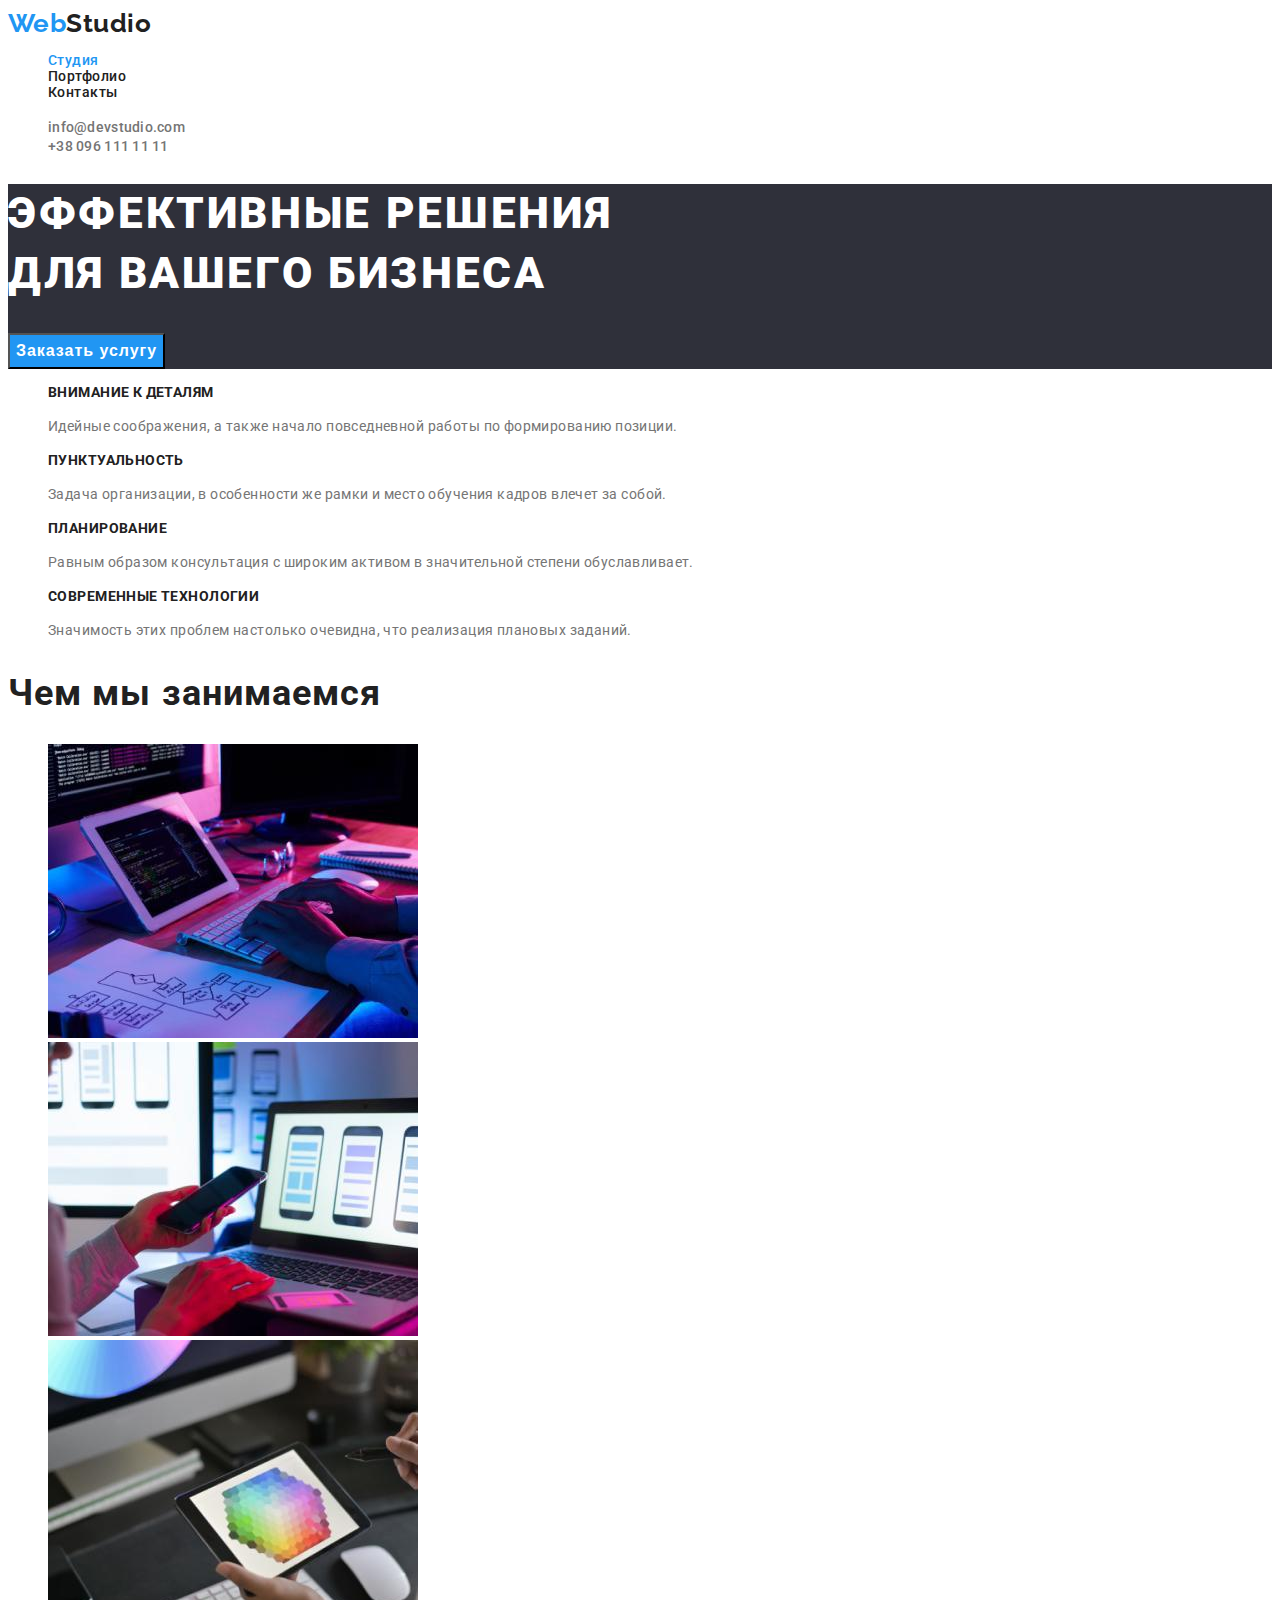
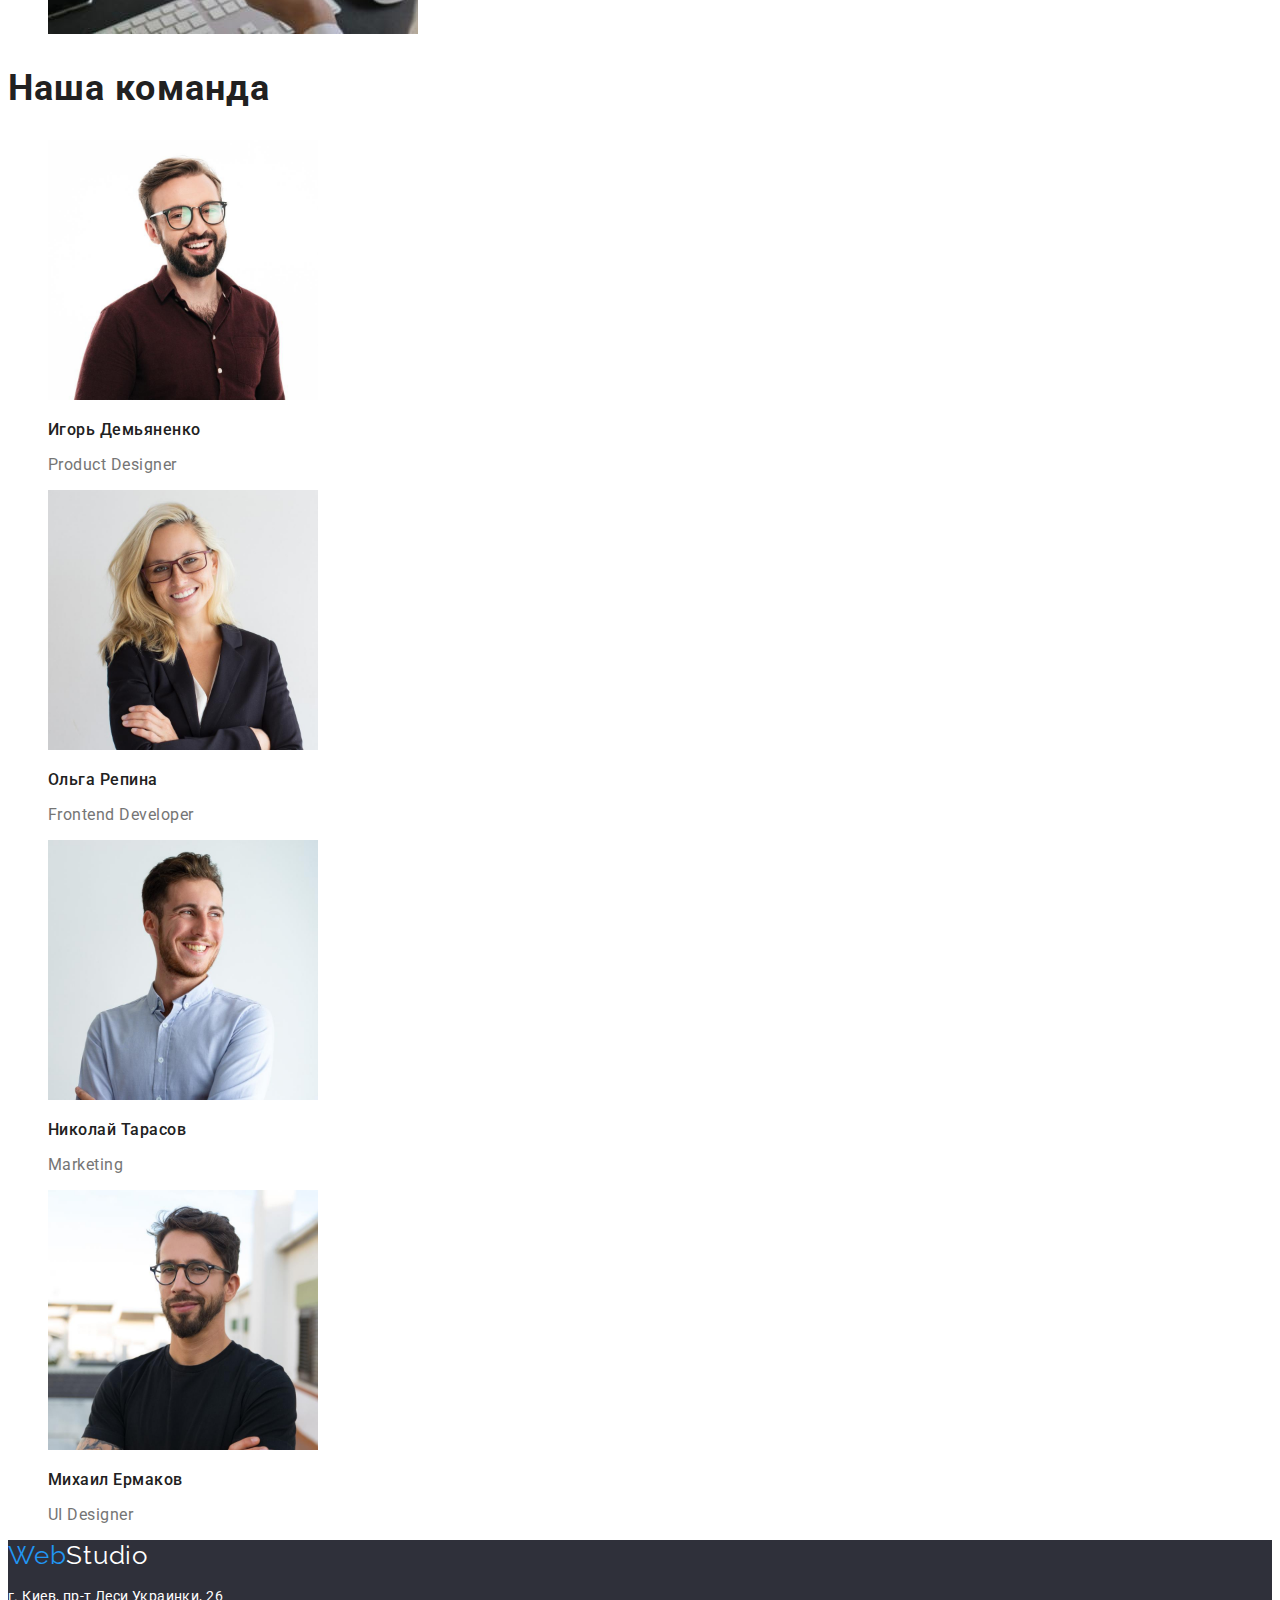
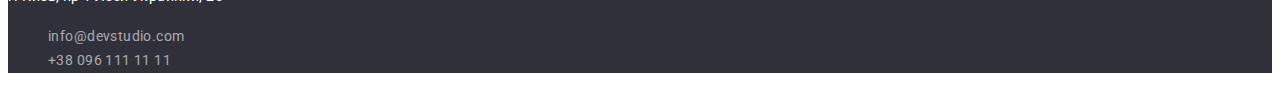
<file: index.html>
<!DOCTYPE html>
<html lang="ru">
<head>
    <meta charset="UTF-8">
    <meta http-equiv="X-UA-Compatible" content="IE=edge">
    <meta name="viewport" content="width=device-width, initial-scale=1.0">
    <title>WebStudio </title>
     <link 
      rel="preconnect" 
      href="https://fonts.gstatic.com">
    
    <link 
    href="https://fonts.googleapis.com/css2?family=Raleway:wght@700&family=Roboto:wght@400;500;700;900&display=swap"
    rel="stylesheet">
    <link rel="stylesheet" href="./css/styles.css">
</head>
<body>
    <!--HEADER-->
    <header class="header-section">
        <nav class="header-nav"> 
            <a class="logo" href=""><span class="logo-web">Web</span>Studio</a> 
            <ul class="header-list list">
                <li><a class="header-item current" href="./index.html">Студия</a></li>
                <li><a class="header-item" href="./portfolio.html">Портфолио</a></li>
                <li><a class="header-item" href="">Контакты</a></li>
            </ul>
        </nav>  
            <ul class="header-list-contact list">
                <li>
                    <a href="mailto:info@devstudio.com" class="header-contact">info@devstudio.com</a>
                </li>
                <li>
                    <a href="tel:+380961111111" class="header-contact">+38 096 111 11 11</a>
                </li>
            </ul>
          
    </header>
    <!--HEADER END-->
    <!---->
    <main>
        <!--HERO-->
        <section class="hero">
            <h1 class="hero-title">Эффективные решения<br>для вашего бизнеса</h1>
            <button type="button" class="hero-btn">Заказать услугу</button>
        </section>
         <!--HERO END-->
         <!--FEATURES-->
        <section class="features">
            <h2 hidden>Почему мы</h2>
            <ul class="feature-list list">
                <li class="feature-item">
                    <h3 class="feature-title">Внимание к деталям</h3>
                    <p class="feature-text">Идейные соображения, а также начало повседневной работы по формированию позиции.</p>
                </li>
                <li class="feature-item">
                    <h3 class="feature-title">Пунктуальность</h3>
                    <p class="feature-text">Задача организации, в особенности же рамки и место обучения кадров влечет за собой.</p>
                </li>
                <li class="feature-item">
                    <h3 class="feature-title">Планирование</h3>
                    <p class="feature-text">Равным образом консультация с широким активом в значительной степени обуславливает.</p>
                </li>
                <li class="feature-item">
                    <h3 class="feature-title">Современные технологии</h3>
                    <p class="feature-text">Значимость этих проблем настолько очевидна, что реализация плановых заданий.</p>
                </li>
            </ul>
        </section>
        <!--FEATURES-->
        <!--WORK-->    
        <section class="work">
            <h2 class="work-title">Чем мы занимаемся</h2>
            <ul class="work-list list">
                <li class="work-item">
                    <img src="./images/box 1.jpg" alt="пишем код" width="370">
                </li>
                <li class="work-item">
                    <img src="./images/box 2.jpg" alt="тестируем" width="370">
                </li>
                <li class="work-item">
                    <img src="./images/box 3.jpg" alt="выбираем цвет" width="370">
                </li>
            </ul>
        </section>
        <!--WORK--> 
        <!--TEAM-->      
        <section class="team">
            <h2 class="team-title">Наша команда</h2>
            <ul class="team-list list">
                <li class="team-item">
                    <img src="./images/team card 1.jpg" alt="Игорь Демьяненко" width="270">
                    <h3 class="team-item-title">Игорь Демьяненко</h3>
                    <p class="team-pro" lang="en">Product Designer</p>
                </li>
                <li class="team-item">
                    <img src="./images/team card 2.jpg" alt="Ольга Репина" width="270">
                    <h3 class="team-item-title">Ольга Репина</h3>
                    <p class="team-pro" lang="en">Frontend Developer</p>
                </li>
                <li class="team-item">
                    <img src="./images/team card 3.jpg" alt="Николай Тарасов" width="270">
                    <h3 class="team-item-title">Николай Тарасов</h3>
                    <p class="team-pro" lang="en">Marketing</p>
                </li>
                <li class="team-item">
                    <img src="./images/team card 4.jpg" alt="Михаил Ермаков" width="270">
                    <h3 class="team-item-title">Михаил Ермаков</h3>
                    <p class="team-pro" lang="en">UI Designer</p>
                </li>
            </ul>
        </section>
         <!--TEAM-->
    </main>

    <!--footer-->
    <footer class="footer">
        <a class="footer-logo" href=""><span class="footer-logo-web">Web</span>Studio</a>
        <address class="adres">
            <p class="adres-adres">г. Киев, пр-т Леси Украинки, 26</p>
            <ul class="adres-list list">
                <li class="adres-item">
                    <a class="adres-contact" href="mailto:info@devstudio.com">info@devstudio.com</a>
                </li>
                <li class="adres-item">
                    <a class="adres-contact" href="tel:+380961111111">+38 096 111 11 11</a>
                </li>
            </ul>
        </address>
    </footer>
    
</body>
</html>
</file>
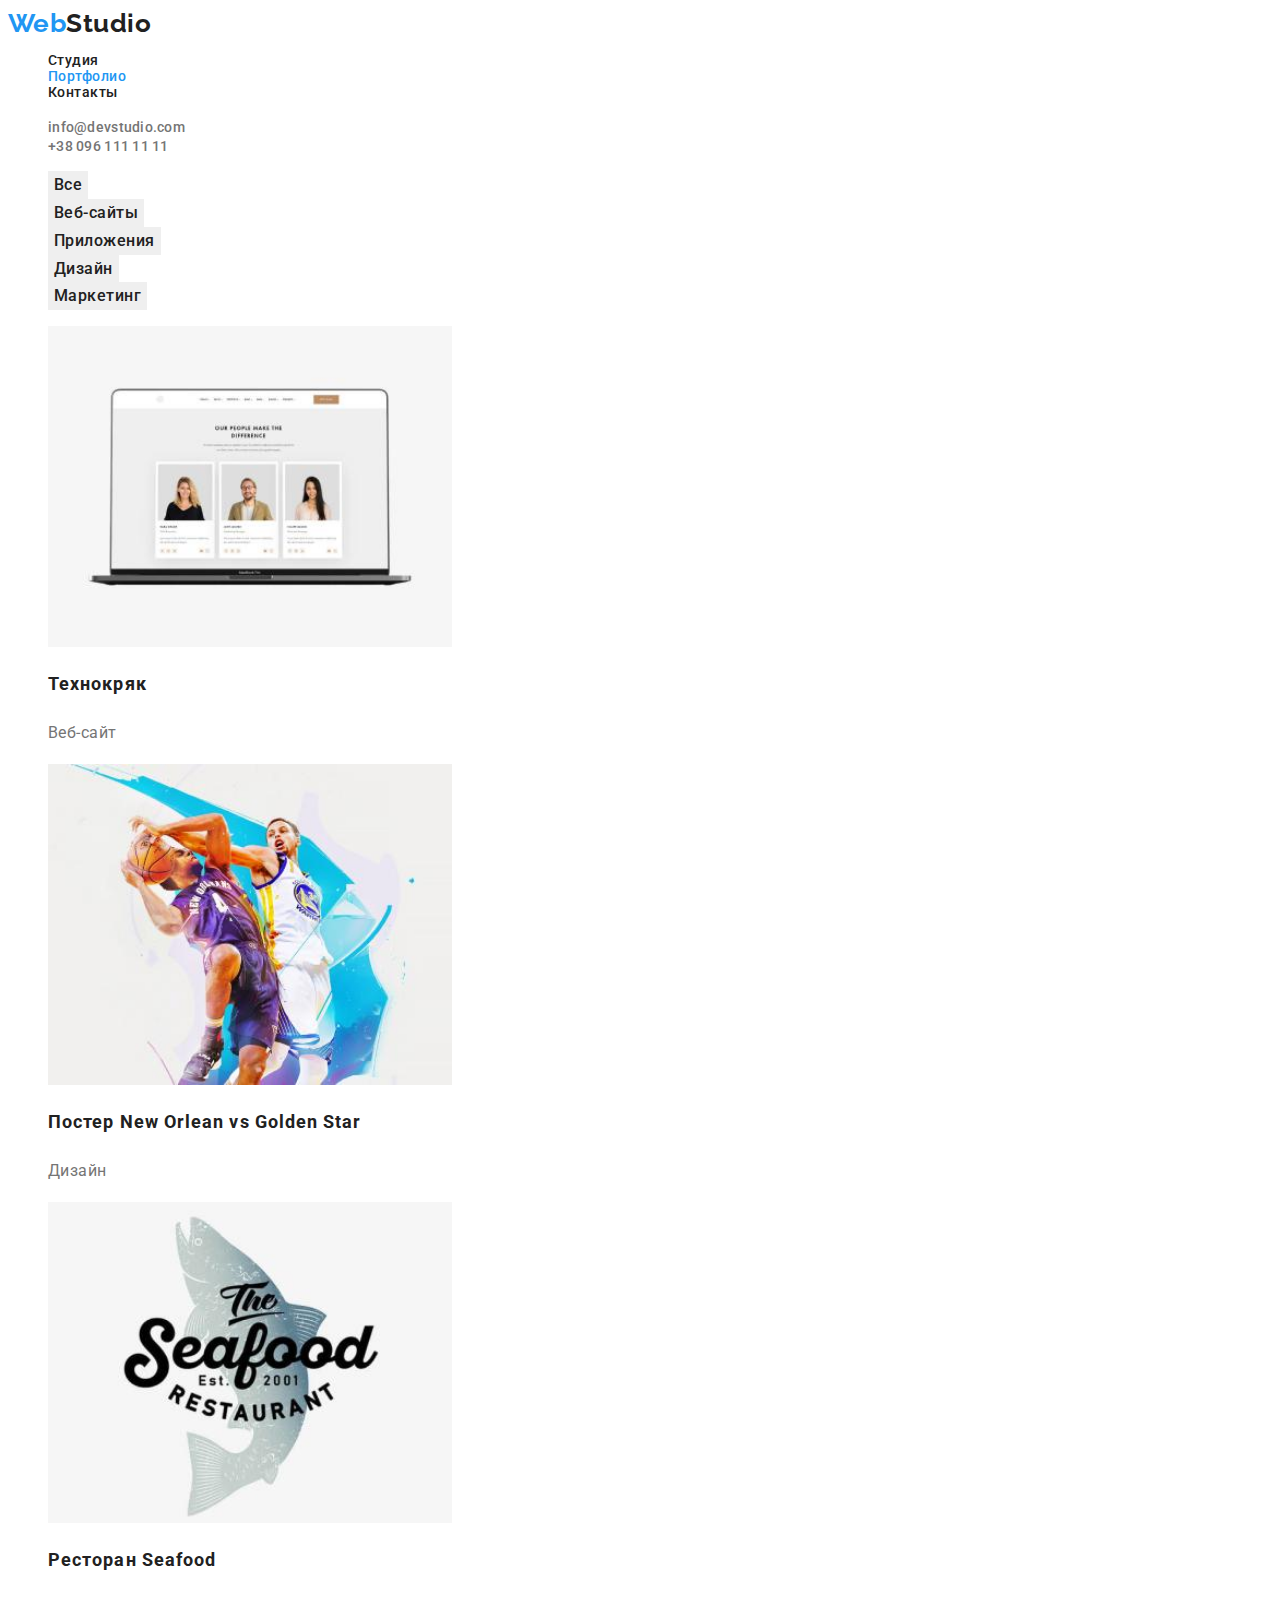
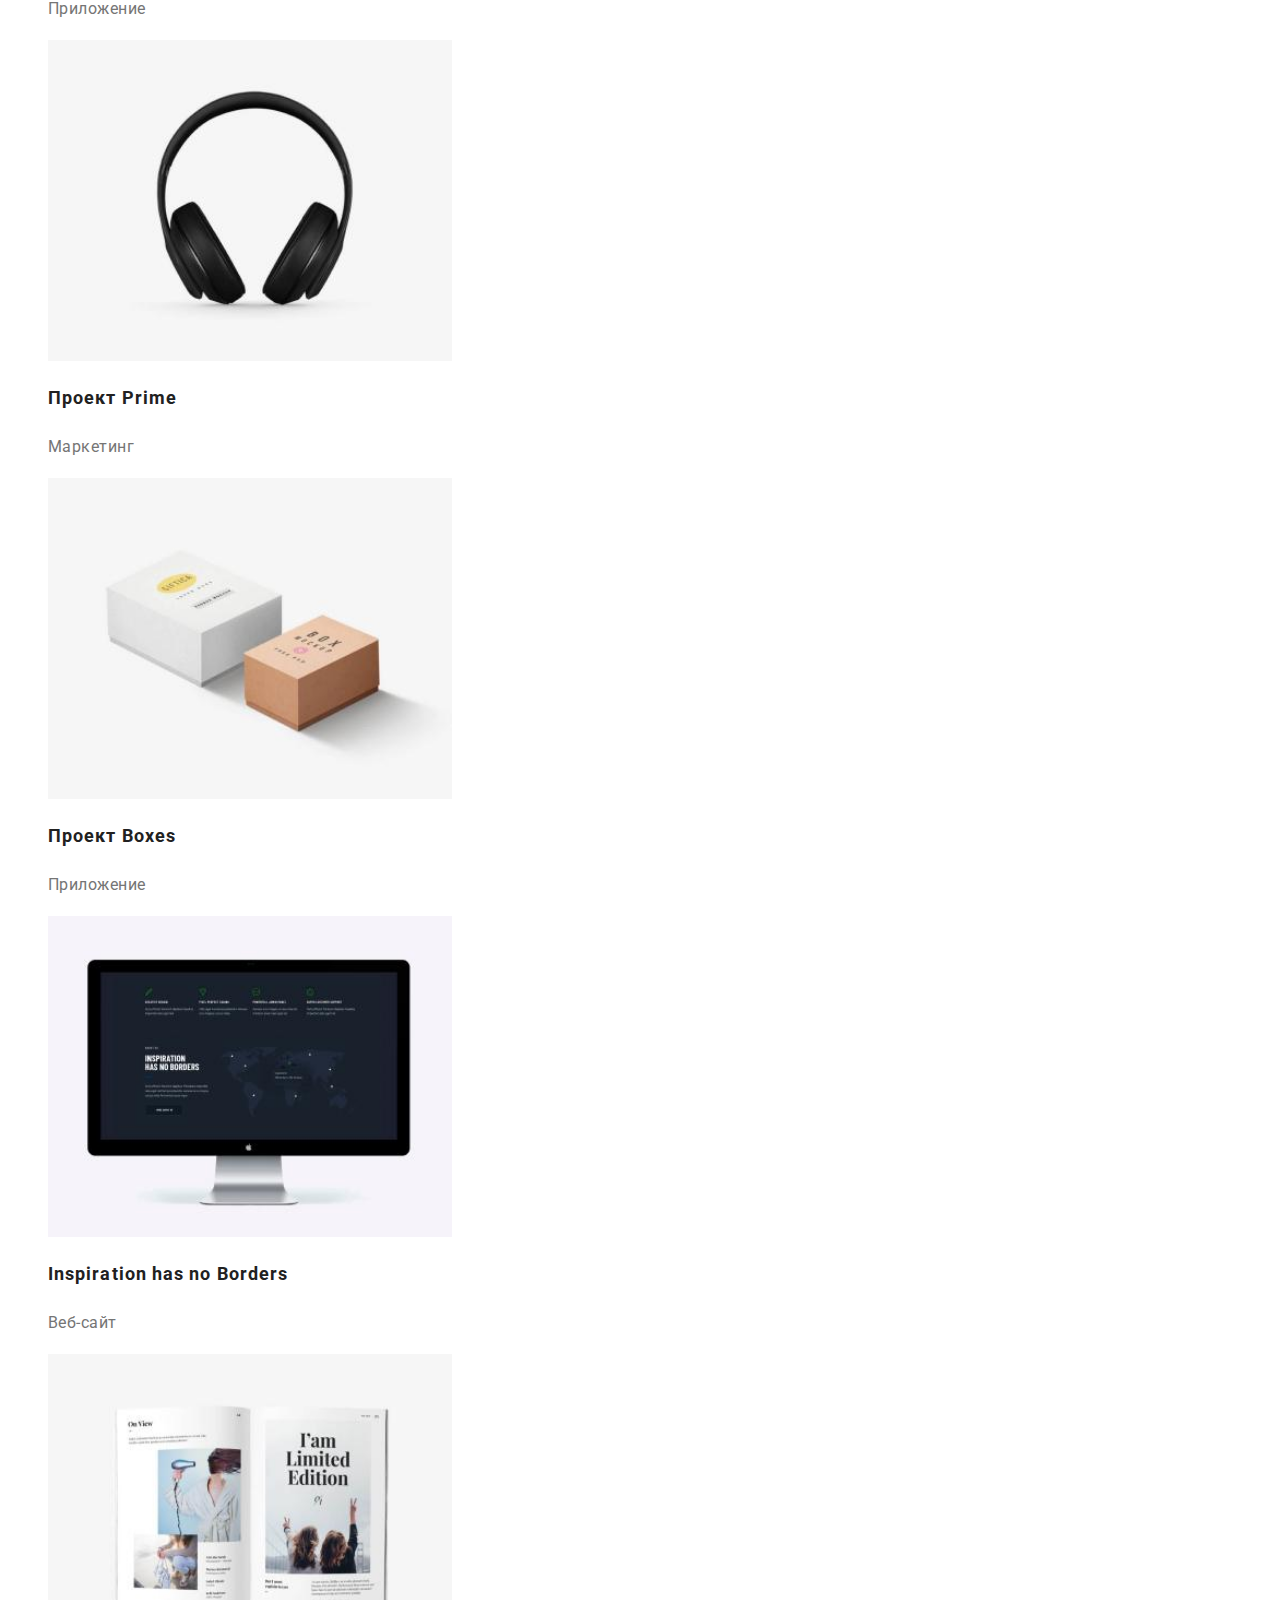
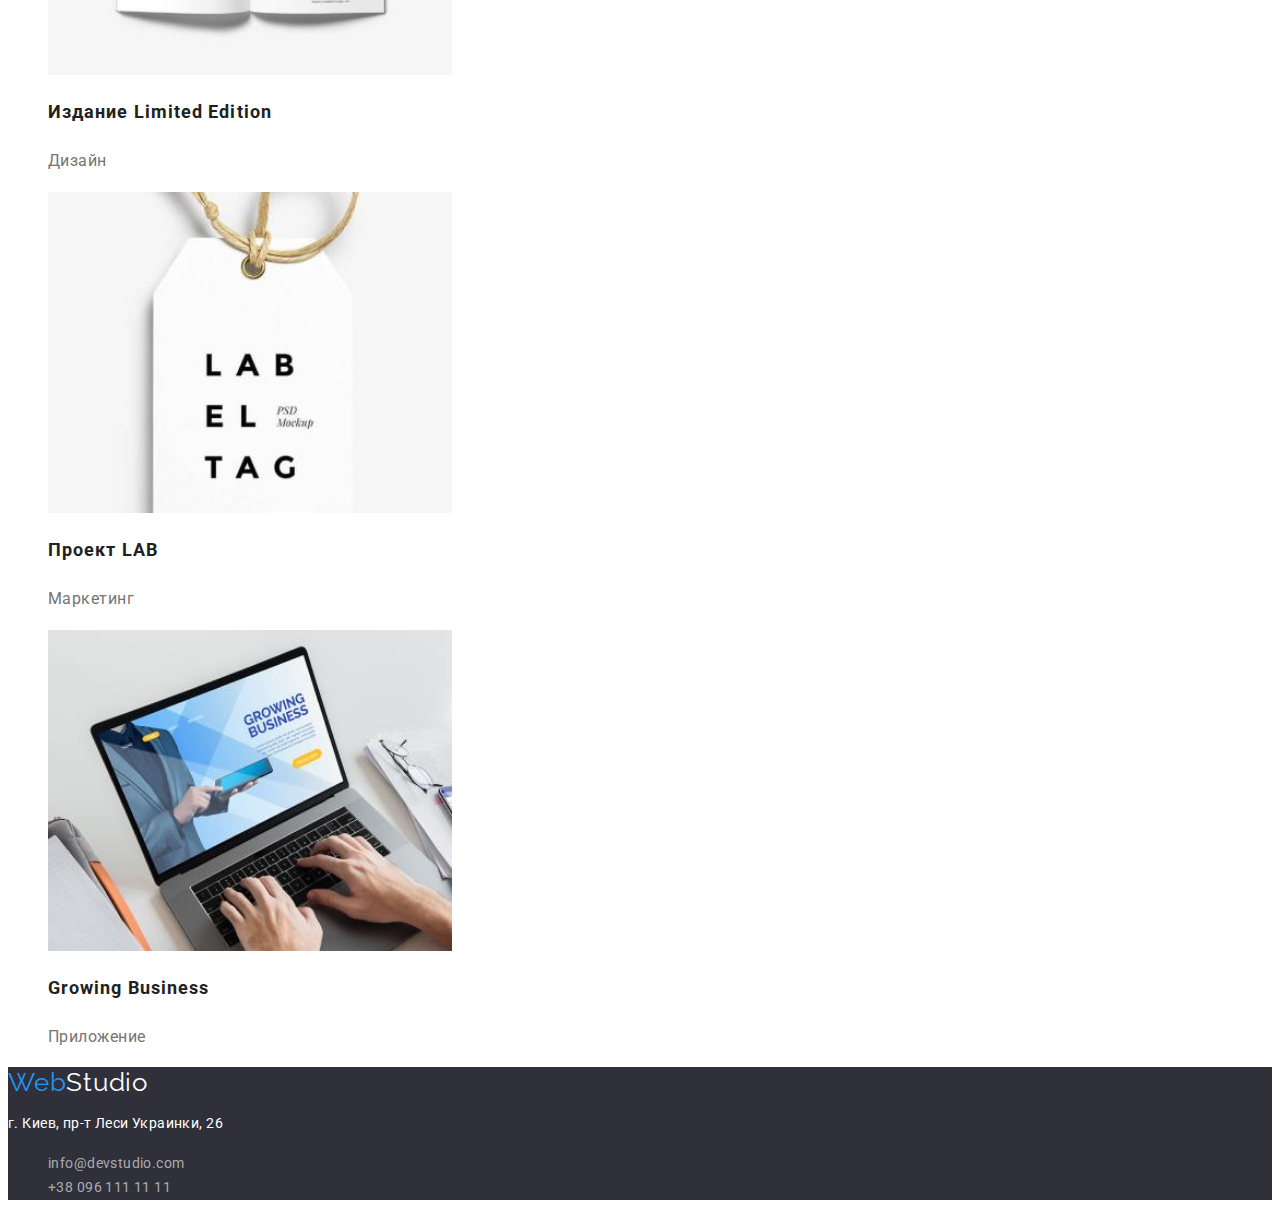
<file: portfolio.html>
<!DOCTYPE html>
<html lang="ru">
<head>
    <meta charset="UTF-8">
    <meta http-equiv="X-UA-Compatible" content="IE=edge">
    <meta name="viewport" content="width=device-width, initial-scale=1.0">
    <title>Document</title>
    <link 
      rel="preconnect" 
      href="https://fonts.gstatic.com">
    
    <link rel="preconnect" href="https://fonts.googleapis.com">
<link rel="preconnect" href="https://fonts.gstatic.com" crossorigin>
<link 
    href="https://fonts.googleapis.com/css2?family=Raleway:wght@700&family=Roboto:wght@400;500;700;900&display=swap"
    rel="stylesheet">
    <link rel="stylesheet" href="./css/styles.css">
</head>
<body>
   <!--HEADER-->
    <header class="header-section">
        <nav class="header-nav"> 
            <a class="logo" href=""><span class="logo-web">Web</span>Studio</a> 
            <ul class="header-list list">
                <li><a class="header-item" href="./index.html">Студия</a></li>
                <li><a class="header-item current" href="./portfolio.html">Портфолио</a></li>
                <li><a class="header-item" href="">Контакты</a></li>
            </ul>
        </nav>  
            <ul class="header-list-contact list">
                <li>
                    <a href="mailto:info@devstudio.com" class="header-contact">info@devstudio.com</a>
                </li>
                <li>
                    <a href="tel:+380961111111" class="header-contact">+38 096 111 11 11</a>
                </li>
            </ul>
          
    </header>
    <!--HEADER END-->
    <!---->
    <main>
        <!--PROJECT-->
        <section class="project">
            <h1 class="project-title" hidden>Наши проекты</h1>
            <ul class="project-btn-list list">
                <li class="project-btn-item"> <button type="button" class="project-btn">Все</button>  </li>
                <li class="project-btn-item"> <button type="button" class="project-btn">Веб-сайты</button> </li>
                <li class="project-btn-item"> <button type="button" class="project-btn">Приложения</button> </li>
                <li class="project-btn-item"> <button type="button" class="project-btn">Дизайн</button> </li>
                <li class="project-btn-item"> <button type="button" class="project-btn">Маркетинг</button> </li>
            </ul>
            <ul class="project-img-list list">
                <li class="project-img-item">
                    <img src="./images/portfolio 1.jpg" alt="Веб-сайт Технокряк" width="404">
                    <h2 class="project-img-title">Технокряк</h2>
                    <p class="project-img-text">Веб-сайт</p>
                </li>
                <li class="project-img-item">
                    <img src="./images/portfolio 2.jpg" alt="Постер New Orlean vs Golden Star" width="404">
                    <h2 class="project-img-title">Постер New Orlean vs Golden Star</h2>
                    <p class="project-img-text">Дизайн</p>
                </li>
                <li class="project-img-item">
                    <img src="./images/portfolio 3.jpg" alt="Приложение для Ресторан Seafood" width="404">
                    <h2 class="project-img-title">Ресторан Seafood</h2>
                    <p class="project-img-text">Приложение</p>
                </li>
                <li class="project-img-item">
                    <img src="./images/portfolio 4.jpg" alt="Проект Prime" width="404">
                    <h2 class="project-img-title">Проект Prime</h2>
                    <p class="project-img-text">Маркетинг</p>
                </li>
                <li class="project-img-item">
                    <img src="./images/portfolio 5.jpg" alt="Проект Boxes" width="404">
                    <h2 class="project-img-title">Проект Boxes</h2>
                    <p class="project-img-text">Приложение</p>
                </li>
                <li class="project-img-item">
                    <img src="./images/portfolio 6.jpg" alt="Веб-сайт Inspiration has no Borders" width="404">
                    <h2 class="project-img-title" lang="en">Inspiration has no Borders</h2>
                    <p class="project-img-text">Веб-сайт</p>
                </li>
                <li class="project-img-item">
                    <img src="./images/portfolio 7.jpg" alt="Издание Limited Edition" width="404">
                    <h2 class="project-img-title">Издание Limited Edition</h2>
                    <p class="project-img-text">Дизайн</p>
                </li>
                <li class="project-img-item">
                    <img src="./images/portfolio 8.jpg" alt="Проект LAB" width="404">
                    <h2 class="project-img-title">Проект LAB</h2>
                    <p class="project-img-text">Маркетинг</p>
                </li>
                <li class="project-img-item">
                    <img src="./images/portfolio 9.jpg" alt="Приложение Growing Business" width="404">
                    <h2 class="project-img-title" lang="en">Growing Business</h2>
                    <p class="project-img-text">Приложение</p>
                </li>
            </ul>
        </section>
        <!--PROJECT-->
    </main> 
    <!--footer-->
    <footer class="footer">
        <a class="footer-logo" href=""><span class="footer-logo-web">Web</span>Studio</a>
        <address class="adres">
            <p class="adres-adres">г. Киев, пр-т Леси Украинки, 26</p>
            <ul class="adres-list list">
                <li class="adres-item">
                    <a class="adres-contact" href="mailto:info@devstudio.com">info@devstudio.com</a>
                </li>
                <li class="adres-item">
                    <a class="adres-contact" href="tel:+380961111111">+38 096 111 11 11</a>
                </li>
            </ul>
        </address>
    </footer>
</body>
</html>
</file>
<file: css/styles.css>
:root { 
      --primary-text-color: #212121;
      --secondary-text-color: #757575;
      --accent-color: #2196f3;
      --primary-bg-color: #e5e5e5;
      --secondary-bg-color: #2f303a;
      --grey-bg-color: #f5f4fa;
      --color-title: #ffffff;
      --color-btn: #2196F3;
    
}

body {
      
      color: var(--secondary-text-color);
      font-family: Roboto, sans-serif;
      font-size: 16px;
      line-height: 1.19;
      letter-spacing: 0.03em;
      font-family: 'Roboto',
      sans-serif;
}

.list {
     list-style: none;
 }
 
 /*-----HEADER-----*/
 .logo {
        font-weight: 700;
        font-size: 26px;
        line-height: 1.19;
        color: var(--primary-text-color);
        text-decoration: none;
        font-family: 'Raleway',
        sans-serif;
        
 }
 .logo-web {
     color: var(--accent-color);
 }
 .header-list, .header-item 
 {
    font-weight: 500;
    font-size: 14px;
    line-height: 1.14;
    text-decoration: none;
    color: var(--primary-text-color);
    font-family: 'Roboto',
    sans-serif;
 }

.header-item:hover,
.header-item:focus
{
    color: var(--accent-color);
}
.header-item.current
{
    color: var(--accent-color);
}
.header-contact {
    font-weight: 500;
    font-size: 14px;
    line-height: 1.14;
    letter-spacing: 0.02em;
    text-decoration: none;
    color:  var(--secondary-text-color);
    font-family: 'Roboto',
    sans-serif;
}
.header-contact:hover,
.header-contact:focus {
    color: var(--accent-color);
}
/*-----HEADER END-----*/

/*-----HERO-----*/
.hero {
    background-color: var(--secondary-bg-color);
}
.hero-title {
    font-weight: 900;
    font-size: 44px;
    line-height: 1.36;
    /* or 136% */
    letter-spacing: 0.06em;
    text-transform: uppercase;
    color: var(--color-title);

}
.hero-btn {
    background-color: var(--color-btn);
    color: var(--color-title);
    font-weight: 700;
    font-size: 16px;
    line-height: 1.87;
    /* identical to box height, or 187% */
    letter-spacing: 0.06em;
}
/*-----HERO-----*/

/*-----FEATURES-----*/
.feature-title {
    font-weight: 700;
    font-size: 14px;
    line-height: 1.14;
    letter-spacing: 0.03em;
    text-transform: uppercase;
    color: var(--primary-text-color);
}

.feature-text {
    font-size: 14px;
    line-height: 1.71;
    /* or 171% */
    letter-spacing: 0.03em;
    color: var(--secondary-text-color);
}
/*-----FEATURES END-----*/

/*-----WORK-----*/
.work-title {
    color: var(--primary-text-color);
    font-weight: 700;
    font-size: 36px;
    line-height: 1.16;
    letter-spacing: 0.03em;

}
/*-----WORK END-----*/

/*-----TEAM-----*/
.team-title{
    font-weight: 700;
    font-size: 36px;
    line-height: 1.16;
    letter-spacing: 0.03em;
    color: var(--primary-text-color);
}
.team-item-title{
    font-weight: 500;
    font-size: 16px;
    line-height: 1.19;
    /* identical to box height */
    letter-spacing: 0.03em;
    color: var(--primary-text-color);
}
.team-pro{
    font-size: 16px;
    line-height: 1.19;
    /* identical to box height */
    letter-spacing: 0.03em;
    color: var(--secondary-text-color)

}
/*-----TEAM END----*/

/*-----FOOTER-----*/
.footer{
    background-color: var(--secondary-bg-color);
    
}
.footer-logo {
    font-weight: 400;
    font-size: 26px;
    line-height: 1.19;
    /* identical to box height */
    letter-spacing: 0.03em;
    color: var(--color-title);
    text-decoration: none;
    font-family: 'Raleway',
    sans-serif;

}
.footer-logo-web {
    color: var(--accent-color);
}
.adres {
    font-style: normal;
}
.adres-item,
.adres-contact {
    font-size: 14px;
    line-height: 1.71;
    /* or 171% */
    letter-spacing: 0.03em;
    color: rgba(255, 255, 255, 0.6);
    text-decoration: none;
    font-family: 'Roboto',
    sans-serif;
}
.adres-adres {
    font-size: 14px;
    line-height: 1.71;
    /* or 171% */
    letter-spacing: 0.03em;
    color: var(--color-title);
    font-family: 'Roboto',
    sans-serif;
    }
/*-----FOOTER END-----*/

/*----PORTFOLIO-----*/

.project-btn {
    font-weight: 500;
    font-size: 16px;
    line-height: 1.62;
    /* identical to box height, or 162% */
    letter-spacing: 0.03em; 
    color: var(--primary-text-color);
    cursor: pointer;
    border: none;
    font-family: inherit;
    }

.project-btn:hover,
.project-btn:focus {
    color: var(--color-title);
    background-color: var(--accent-color);
}
.project-img-title{
    font-weight: 700;
    font-size: 18px;
    line-height: 2;
    /* identical to box height, or 200% */
    letter-spacing: 0.06em;
    color: var(--primary-text-color);
    font-family: 'Roboto',
    sans-serif;
}
.project-img-text{
font-size: 16px;
line-height: 1.87;
/* identical to box height, or 187% */

letter-spacing: 0.03em;
color: var(--secondary-text-color);
font-family: 'Roboto',
sans-serif;
}
</file>
